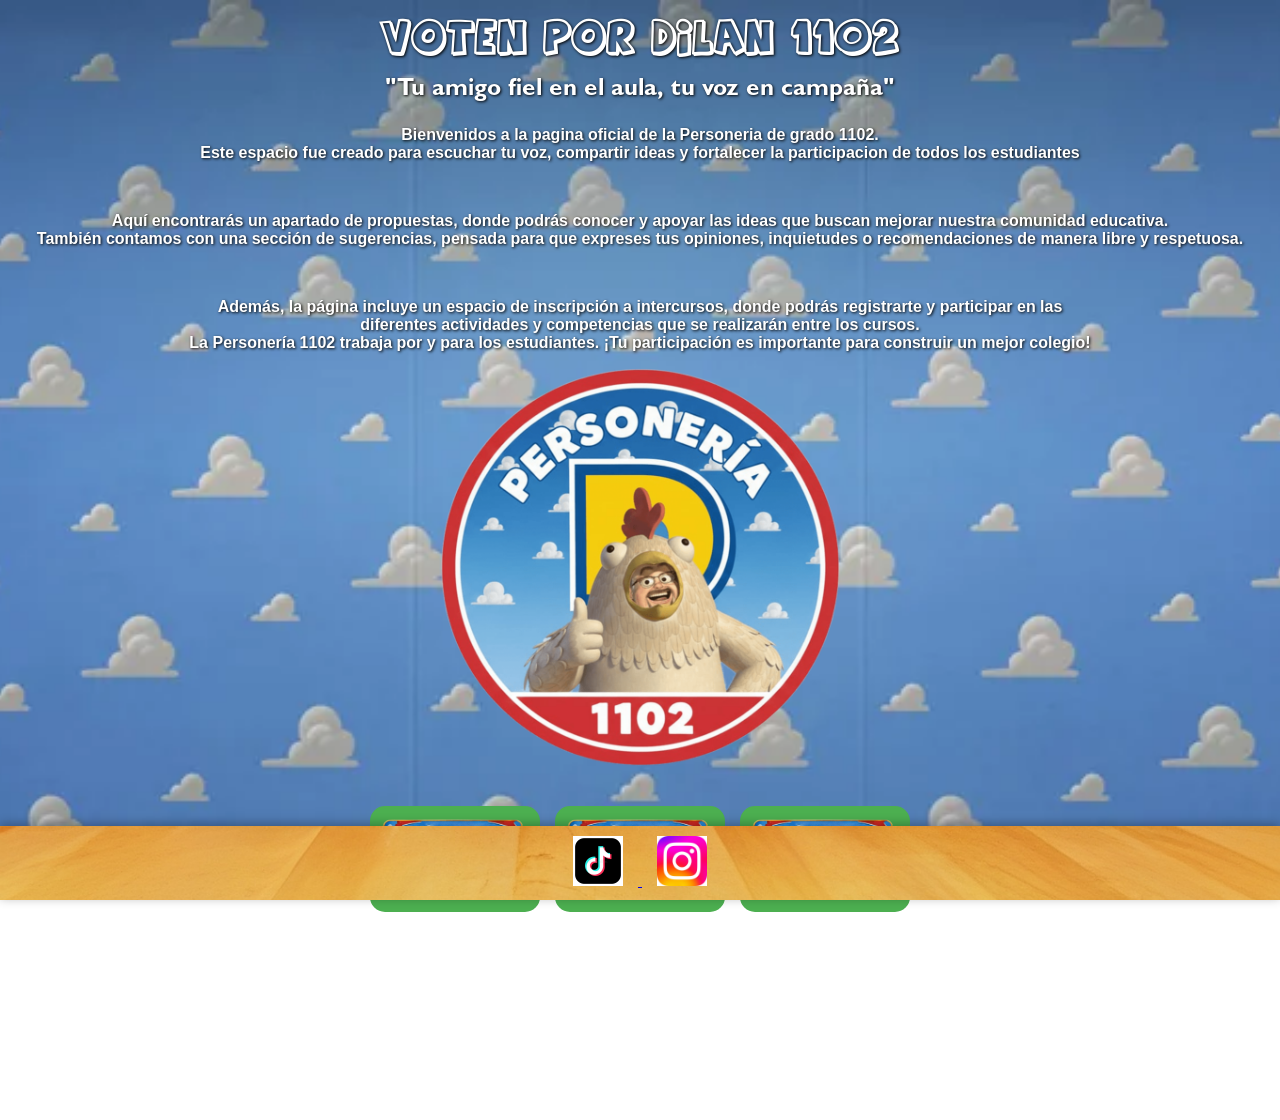
<file: index.html>
<!DOCTYPE html>
<html lang="es">
  <head>
    <meta charset="UTF-8" />
    <title>Campaña 1102</title>
    <link rel="stylesheet" href="styles.css" />
  </head>
  <body>
    <h1>Voten Por Dilan 1102</h1>
    <h2>"Tu amigo fiel en el aula, tu voz en campaña"</h2>
    <p>Bienvenidos a la pagina oficial de la Personeria de grado 1102.<br>
    Este espacio fue creado para escuchar tu voz, compartir ideas y 
    fortalecer la participacion de todos los estudiantes</p><br>
    <p>Aquí encontrarás un apartado de propuestas, donde podrás 
      conocer y apoyar las ideas que buscan mejorar nuestra comunidad educativa. <br>
      También contamos con una sección de sugerencias, pensada para que expreses tus opiniones, 
      inquietudes o recomendaciones de manera libre y respetuosa.</p><br>
    <p>Además, la página incluye un espacio de inscripción a intercursos, 
      donde podrás registrarte y participar en las <br> 
      diferentes actividades y competencias que se realizarán entre los cursos.<br>
      La Personería 1102 trabaja por y para los estudiantes. 
      ¡Tu participación es importante para construir un mejor colegio!</p>
    
    <img
      class="imagen-centrada"
      src="fbe0a851-c158-45dd-b5c9-024000acbb1e.png"
      alt="Logo de la campaña de la campaña"
    />
    <div class="contenedor-botones">
      <a class="boton" onclick="toggleSeccion('propuestas')">
        <img src="PROPUESTAS.png" alt="Propuestas">
        <p>Propuestas</p>
      </a>
      <a class="boton" onclick="toggleSeccion('sugerencias')">
        <img src="SUGERENCIAS.png" alt="Sugerencias">
        <p>Sugerencias</p>
      </a>
      <a class="boton" onclick="toggleSeccion('intercursos')">
        <img src="INTERCURSOS.png" alt="Intercursos">
        <p>Intercursos</p>
      </a>
    </div>
    <div id="propuestas" class="seccion-oculta">
      <div class="contenido-seccion">
        <button class="boton-cerrar" onclick="cerrarSeccion('propuestas')">✕ Cerrar</button>
        <h3>Propuestas</h3>
        <iframe src="sugerencias.html" width="100%" height="600" frameborder="0">Cargando...</iframe>
      </div>
    </div>
    <div id="sugerencias" class="seccion-oculta">
      <div class="contenido-seccion">
        <button class="boton-cerrar" onclick="cerrarSeccion('sugerencias')">✕ Cerrar</button>
        <h3>Sugerencias</h3>
        <iframe src="https://docs.google.com/forms/d/e/1FAIpQLSfyZYkL6AxUeXHP56l5iJWZFidiw-KDW91rQnNdWW_trpSImg/viewform?usp=publish-editor" width="100%" height="600" frameborder="0">Cargando...</iframe>
      </div>
    </div>
    <div id="intercursos" class="seccion-oculta">
      <div class="contenido-seccion">
        <button class="boton-cerrar" onclick="cerrarSeccion('intercursos')">✕ Cerrar</button>
        <h3>Inscripción a Intercursos</h3>
        <iframe src="https://forms.gle/LJwZZKB4kRocaxN2A" width="100%" height="600" frameborder="0">Cargando...</iframe>
      </div>
    </div>
    <script>
      function toggleSeccion(id) {
        const secciones = document.querySelectorAll('.seccion-oculta');
        secciones.forEach(seccion => {
          if (seccion.id !== id) {
            seccion.classList.remove('activa');
          }
        });
        const seccion = document.getElementById(id);
        seccion.classList.toggle('activa');
        if (seccion.classList.contains('activa')) {
          setTimeout(() => {
            seccion.scrollIntoView({ behavior: 'smooth', block: 'center' });
          }, 100);
        }
      }

      function cerrarSeccion(id) {
        const seccion = document.getElementById(id);
        seccion.classList.remove('activa');
      }
    </script>
    
    <div class="logos-footer">
      <a href="https://www.tiktok.com/@la.mejor.prom.2?_r=1&_t=ZS-93omy2aVXEO" target="_blank">
        <img src="logotipo-cuadrado-de-tiktok-aislado-en-fondo-blanco-pasos-vector-editable-266995761.png"
          alt="TikTok"
          class="logo">
      </a>
      <a href="https://www.instagram.com/11_02gbm?igsh=Yzg5bGZvaDkzZTV1" target="_blank">
        <img src="unnamed.jpg"
          alt="Instagram"
          class="logo">
      </a>
    </div>
  </body>
</html>
</file>
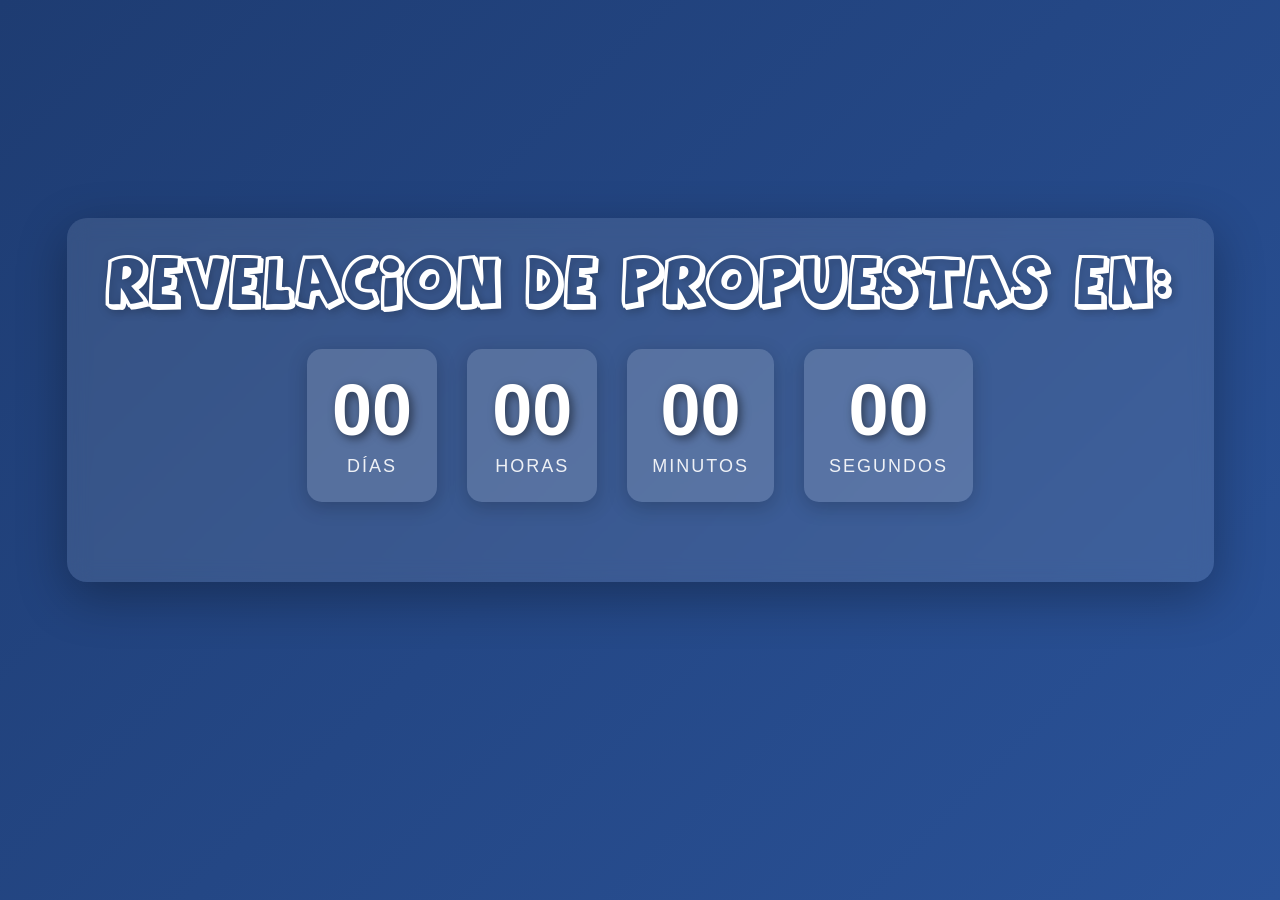
<file: propuestas.html>
<!DOCTYPE html>
<html lang="es">
<head>
  <meta charset="UTF-8">
  <title>Propuestas</title>
  <link rel="stylesheet" href="styles.css">
<style>
        * {
            margin: 0;
            padding: 0;
            box-sizing: border-box;
        }

        body {
            display: flex;
            justify-content: center;
            align-items: center;
            min-height: 100vh;
            background: linear-gradient(135deg, #1e3c72 0%, #2a5298 100%);
            font-family: 'Arial', sans-serif;
            color: white;
        }

        .contenedor {
            text-align: center;
            padding: 40px;
            background: rgba(255, 255, 255, 0.1);
            border-radius: 20px;
            backdrop-filter: blur(10px);
            box-shadow: 0 15px 50px rgba(0,0,0,0.3);
        }

        h1 {
            font-size: 48px;
            margin-bottom: 20px;
            text-shadow: 2px 2px 10px rgba(0,0,0,0.3);
        }

        .temporizador {
            display: flex;
            gap: 30px;
            justify-content: center;
            margin: 40px 0;
        }

        .tiempo-bloque {
            background: rgba(255, 255, 255, 0.15);
            padding: 25px;
            border-radius: 15px;
            min-width: 120px;
            box-shadow: 0 5px 20px rgba(0,0,0,0.2);
        }

        .numero {
            font-size: 72px;
            font-weight: bold;
            line-height: 1;
            text-shadow: 3px 3px 10px rgba(0,0,0,0.5);
        }

        .etiqueta {
            font-size: 18px;
            margin-top: 10px;
            text-transform: uppercase;
            letter-spacing: 2px;
            opacity: 0.9;
        }

        .revelacion {
            display: none;
            animation: aparecer 1s ease-in;
        }

        .revelacion h2 {
            font-size: 56px;
            margin-bottom: 20px;
            color: #ffd700;
            text-shadow: 0 0 20px rgba(255, 215, 0, 0.5);
        }

        .revelacion p {
            font-size: 24px;
            line-height: 1.6;
        }

        @keyframes aparecer {
            from {
                opacity: 0;
                transform: scale(0.5);
            }
            to {
                opacity: 1;
                transform: scale(1);
            }
        }

        @media (max-width: 768px) {
            .temporizador {
                flex-wrap: wrap;
                gap: 15px;
            }
            
            .tiempo-bloque {
                min-width: 80px;
                padding: 15px;
            }
            
            .numero {
                font-size: 48px;
            }
        }
    </style>
</head>
<body>
    <div class="contenedor">
        <div id="countdown">
            <h1>REVELACION DE PROPUESTAS EN:</h1>
            <div class="temporizador">
                <div class="tiempo-bloque">
                    <div class="numero" id="dias">00</div>
                    <div class="etiqueta">Días</div>
                </div>
                <div class="tiempo-bloque">
                    <div class="numero" id="horas">00</div>
                    <div class="etiqueta">Horas</div>
                </div>
                <div class="tiempo-bloque">
                    <div class="numero" id="minutos">00</div>
                    <div class="etiqueta">Minutos</div>
                </div>
                <div class="tiempo-bloque">
                    <div class="numero" id="segundos">00</div>
                    <div class="etiqueta">Segundos</div>
                </div>
            </div>
        </div>

        <div class="revelacion" id="revelacion">
          <p>P</p>
        </div>
    </div>

    <script>

        const fechaObjetivo = new Date("March 1, 2026 6:00:00").getTime();

        const intervalo = setInterval(function() {
            const ahora = new Date().getTime();
            const distancia = fechaObjetivo - ahora;

            const dias = Math.floor(distancia / (1000 * 60 * 60 * 24));
            const horas = Math.floor((distancia % (1000 * 60 * 60 * 24)) / (1000 * 60 * 60));
            const minutos = Math.floor((distancia % (1000 * 60 * 60)) / (1000 * 60));
            const segundos = Math.floor((distancia % (1000 * 60)) / 1000);

            document.getElementById("dias").textContent = String(dias).padStart(2, '0');
            document.getElementById("horas").textContent = String(horas).padStart(2, '0');
            document.getElementById("minutos").textContent = String(minutos).padStart(2, '0');
            document.getElementById("segundos").textContent = String(segundos).padStart(2, '0');

            if (distancia < 0) {
                clearInterval(intervalo);
                document.getElementById("countdown").style.display = "none";
                document.getElementById("revelacion").style.display = "block";
            }
        }, 1000);
    </script>
</body>
</html>
</file>
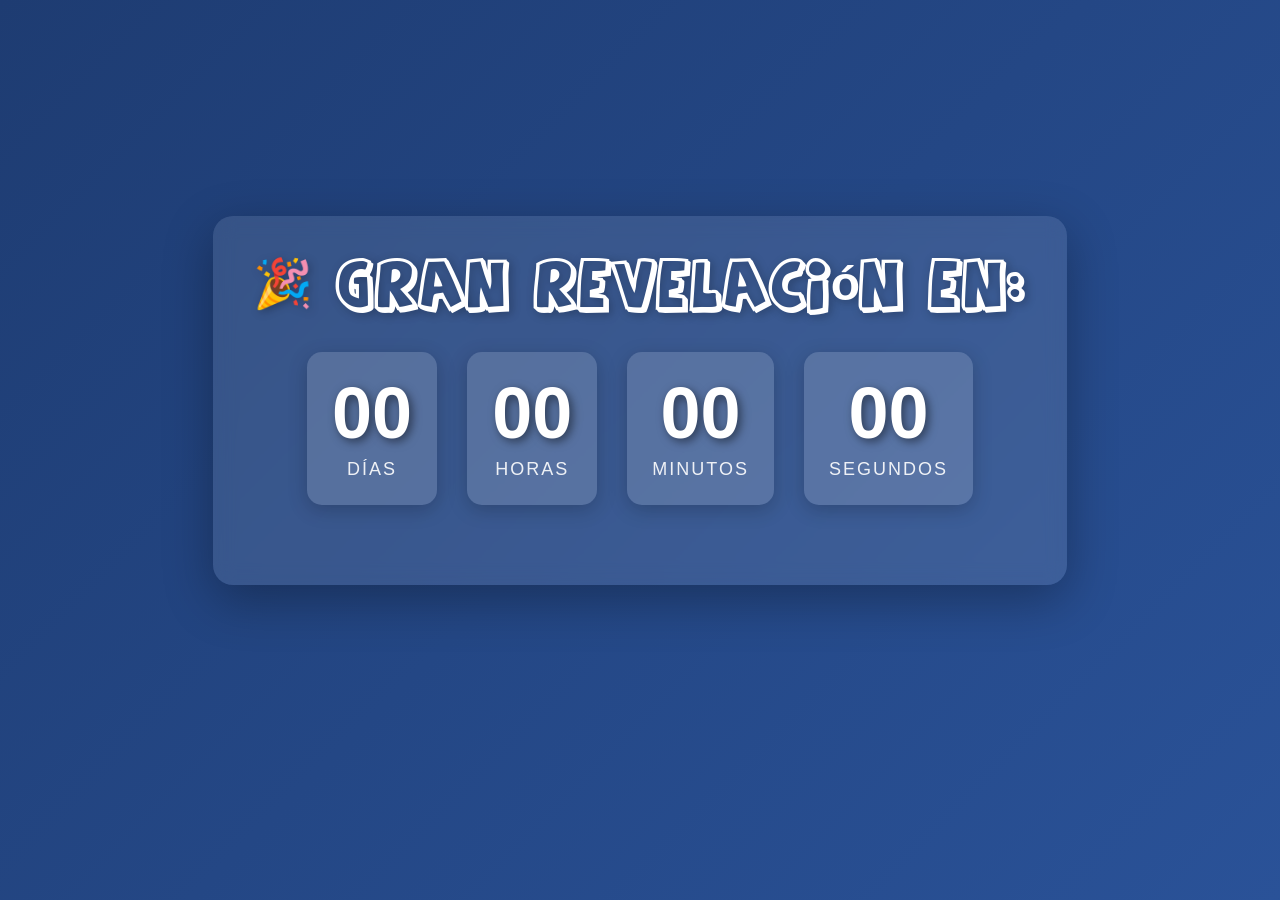
<file: sugerencias.html>
<!DOCTYPE html>
<html lang="es">
<head>
  <meta charset="UTF-8">
  <title>Propuestas</title>
  <link rel="stylesheet" href="styles.css">
<style>
        * {
            margin: 0;
            padding: 0;
            box-sizing: border-box;
        }

        body {
            display: flex;
            justify-content: center;
            align-items: center;
            min-height: 100vh;
            background: linear-gradient(135deg, #1e3c72 0%, #2a5298 100%);
            font-family: 'Arial', sans-serif;
            color: white;
        }

        .contenedor {
            text-align: center;
            padding: 40px;
            background: rgba(255, 255, 255, 0.1);
            border-radius: 20px;
            backdrop-filter: blur(10px);
            box-shadow: 0 15px 50px rgba(0,0,0,0.3);
        }

        h1 {
            font-size: 48px;
            margin-bottom: 20px;
            text-shadow: 2px 2px 10px rgba(0,0,0,0.3);
        }

        .temporizador {
            display: flex;
            gap: 30px;
            justify-content: center;
            margin: 40px 0;
        }

        .tiempo-bloque {
            background: rgba(255, 255, 255, 0.15);
            padding: 25px;
            border-radius: 15px;
            min-width: 120px;
            box-shadow: 0 5px 20px rgba(0,0,0,0.2);
        }

        .numero {
            font-size: 72px;
            font-weight: bold;
            line-height: 1;
            text-shadow: 3px 3px 10px rgba(0,0,0,0.5);
        }

        .etiqueta {
            font-size: 18px;
            margin-top: 10px;
            text-transform: uppercase;
            letter-spacing: 2px;
            opacity: 0.9;
        }

        .revelacion {
            display: none;
            animation: aparecer 1s ease-in;
        }

        .revelacion h2 {
            font-size: 56px;
            margin-bottom: 20px;
            color: #ffd700;
            text-shadow: 0 0 20px rgba(255, 215, 0, 0.5);
        }

        .revelacion p {
            font-size: 24px;
            line-height: 1.6;
        }

        @keyframes aparecer {
            from {
                opacity: 0;
                transform: scale(0.5);
            }
            to {
                opacity: 1;
                transform: scale(1);
            }
        }

        @media (max-width: 768px) {
            .temporizador {
                flex-wrap: wrap;
                gap: 15px;
            }
            
            .tiempo-bloque {
                min-width: 80px;
                padding: 15px;
            }
            
            .numero {
                font-size: 48px;
            }
        }
    </style>
</head>
<body>
    <div class="contenedor">
        <div id="countdown">
            <h1>🎉 Gran Revelación en:</h1>
            <div class="temporizador">
                <div class="tiempo-bloque">
                    <div class="numero" id="dias">00</div>
                    <div class="etiqueta">Días</div>
                </div>
                <div class="tiempo-bloque">
                    <div class="numero" id="horas">00</div>
                    <div class="etiqueta">Horas</div>
                </div>
                <div class="tiempo-bloque">
                    <div class="numero" id="minutos">00</div>
                    <div class="etiqueta">Minutos</div>
                </div>
                <div class="tiempo-bloque">
                    <div class="numero" id="segundos">00</div>
                    <div class="etiqueta">Segundos</div>
                </div>
            </div>
        </div>

        <div class="revelacion" id="revelacion">
            <h1>REVELACION DE PROPUESTAS</h1>
        </div>
    </div>

    <script>

        const fechaObjetivo = new Date("March 1, 2026 6:00:00").getTime();

        const intervalo = setInterval(function() {
            const ahora = new Date().getTime();
            const distancia = fechaObjetivo - ahora;

            const dias = Math.floor(distancia / (1000 * 60 * 60 * 24));
            const horas = Math.floor((distancia % (1000 * 60 * 60 * 24)) / (1000 * 60 * 60));
            const minutos = Math.floor((distancia % (1000 * 60 * 60)) / (1000 * 60));
            const segundos = Math.floor((distancia % (1000 * 60)) / 1000);

            document.getElementById("dias").textContent = String(dias).padStart(2, '0');
            document.getElementById("horas").textContent = String(horas).padStart(2, '0');
            document.getElementById("minutos").textContent = String(minutos).padStart(2, '0');
            document.getElementById("segundos").textContent = String(segundos).padStart(2, '0');

            if (distancia < 0) {
                clearInterval(intervalo);
                document.getElementById("countdown").style.display = "none";
                document.getElementById("revelacion").style.display = "block";
            }
        }, 1000);
    </script>
</body>
</html>
</file>
<file: styles.css>
@font-face {  
  font-family: 'TS';
  src: url('AGENTORANGE.TTF') format('truetype');
}

@font-face {
  font-family: 'GSB';
  src: url('Gill Sans Bold.otf') format('opentype');
}

body {
  background-image: url('YcO6a1l4vAxhkixY8FoyClE8zRdzobWKDUrbshfcymI.jpg'); 
  background-size: cover;      
  background-position: center; 
  background-repeat: no-repeat; 
  background-attachment: fixed; 
  padding-bottom: 100px;
}

h1 {
  font-family: 'TS', Arial, sans-serif; 
  text-align: center;
  color: white;
  text-shadow: 1px 1px 3px black;
}

h2 {
  font-family: 'GSB', Arial, sans-serif; 
  text-align: center;
  color: white;
  text-shadow: 1px 1px 3px black;
}

h3 {
  font-family: 'GSB', Arial, sans-serif;
  text-align: center;
  color: #2c3e50;
  margin-bottom: 20px;
}

p {
  font-family: Arial, sans-serif;
  font-weight: bold;
  text-align: center;
  color: white;
  text-shadow: 1px 1px 3px black;  
}

.imagen-centrada {
  display: block;
  margin: 0 auto;
  width: 400px;
  height: auto;
}

.logos-footer {
  position: fixed;
  bottom: 0;
  left: 0;
  width: 100%;
  background-image: url('raf,360x360,075,t,fafafa_ca443f4786.u3_Nero_AI_Image_Upscaler_Photo_Face (1).jpeg');  
  background-size: cover;  
  background-position: center;
  text-align: center;
  padding: 10px 0;
  box-shadow: 0 -2px 10px rgba(0,0,0,0.3);
  z-index: 100;
}

.logo {
  width: 50px !important;
  height: 50px !important;
  object-fit: contain;
  margin: 0 15px;
  cursor: pointer;
  transition: transform 0.3s;
}

.logo:hover {
  transform: scale(1.1);
}

.contenedor-botones {
  display: flex;  
  justify-content: center;  
  gap: 15px;
  margin: 40px auto;
  max-width: 600px;
}

.boton {
  width: 150px;
  text-align: center;
  background-color: #4CAF50;
  padding: 10px;
  border-radius: 15px;
  cursor: pointer;
  transition: 0.3s;
  text-decoration: none;
  display: block;
}

.boton img {
  width: 100%;
  border-radius: 10px;
}

.boton p {
  color: white;
  font-weight: bold;
  margin-top: 10px;
  font-size: 14px;
}

.boton:hover {
  transform: scale(1.05);
  background-color: #45a049;
}
.seccion-oculta {
  max-height: 0;
  overflow: hidden;
  transition: max-height 0.5s ease;
  margin: 20px auto;
  max-width: 800px;
}

.seccion-oculta.activa {
  max-height: 7000px;
}

.contenido-seccion {
  background-color: white;
  padding: 30px;
  border-radius: 15px;
  box-shadow: 0 4px 15px rgba(0,0,0,0.3);
  position: relative;
}

.boton-cerrar {
  position: absolute;
  top: 10px;
  right: 10px;
  background-color: #f44336;
  color: white;
  border: none;
  padding: 8px 15px;
  border-radius: 5px;
  cursor: pointer;
  font-weight: bold;
  transition: 0.3s;
}

.boton-cerrar:hover {
  background-color: #d32f2f;
  transform: scale(1.05);
}

iframe {
  border-radius: 10px;
  margin-top: 10px;
}
</file>
